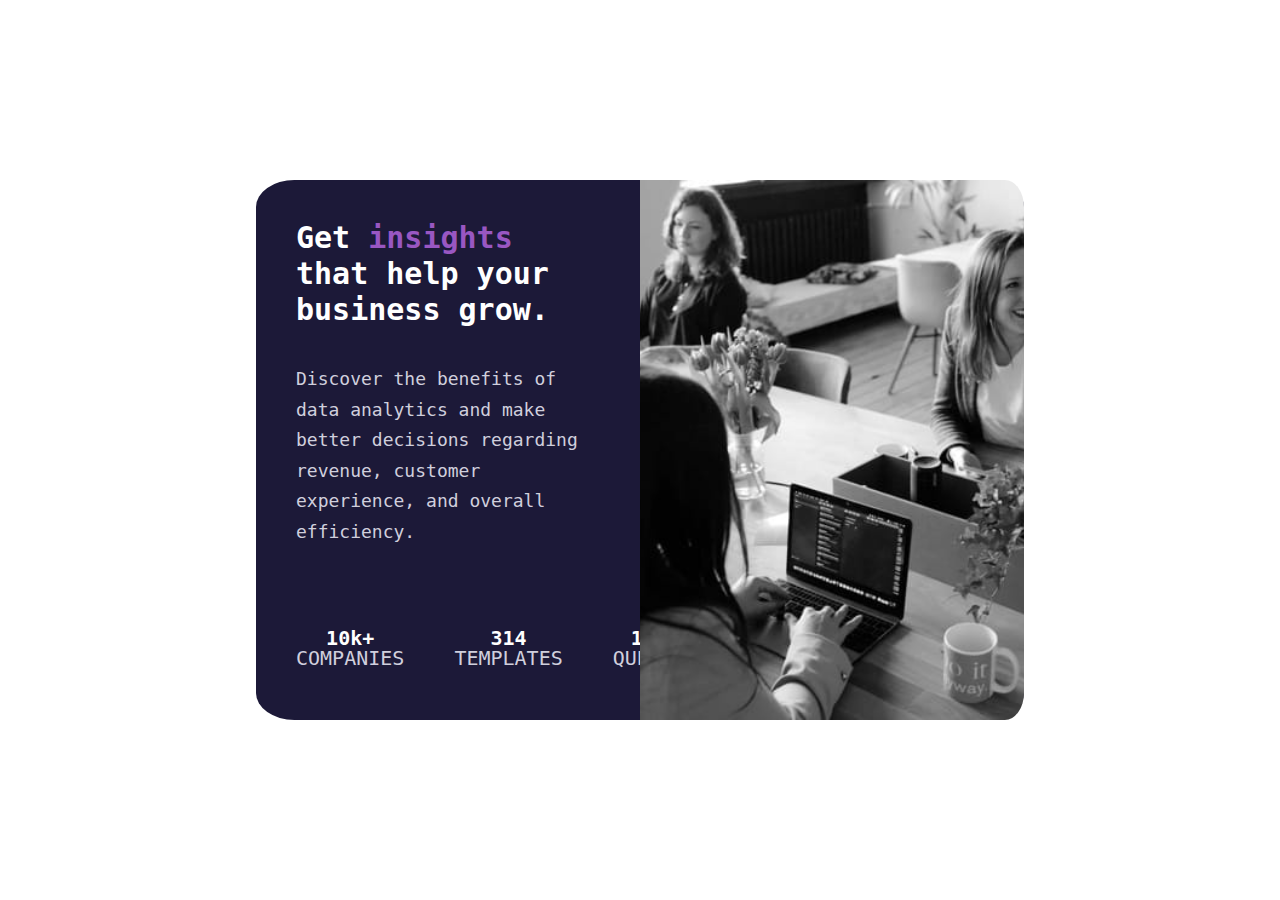
<file: index.html>
<!DOCTYPE html>
<html lang="en">
  <head>
    <meta charset="UTF-8" />
    <meta http-equiv="X-UA-Compatible" content="IE=edge" />
    <meta name="viewport" content="width=device-width, initial-scale=1.0" />
    <title>Document</title>
    <link rel="stylesheet" href="stylesheet.css" />
  </head>
  <body>
    <main>
      <div class="content-left">
        <div id="header">
          <p>
            Get <span style="color: #9957c2">insights</span> that help your
            business grow.
          </p>
        </div>
        <div id="content">
          <p>
            Discover the benefits of data analytics and make better decisions
            regarding revenue, customer experience, and overall efficiency.
          </p>
        </div>
        <div class="footer">
          <div id="ten">
            <p class="number">10k+</p>
            <p>COMPANIES</p>
          </div>
          <div id="three">
            <p class="number">314</p>
            <p>TEMPLATES</p>
          </div>
          <div id="twelve">
            <p class="number">12M+</p>
            <p>QUERIES</p>
          </div>
        </div>
      </div>
      <div class="image-right">
        <img src="image-header-desktop.jpg" />
      </div>
    </main>
  </body>
</html>
</file>
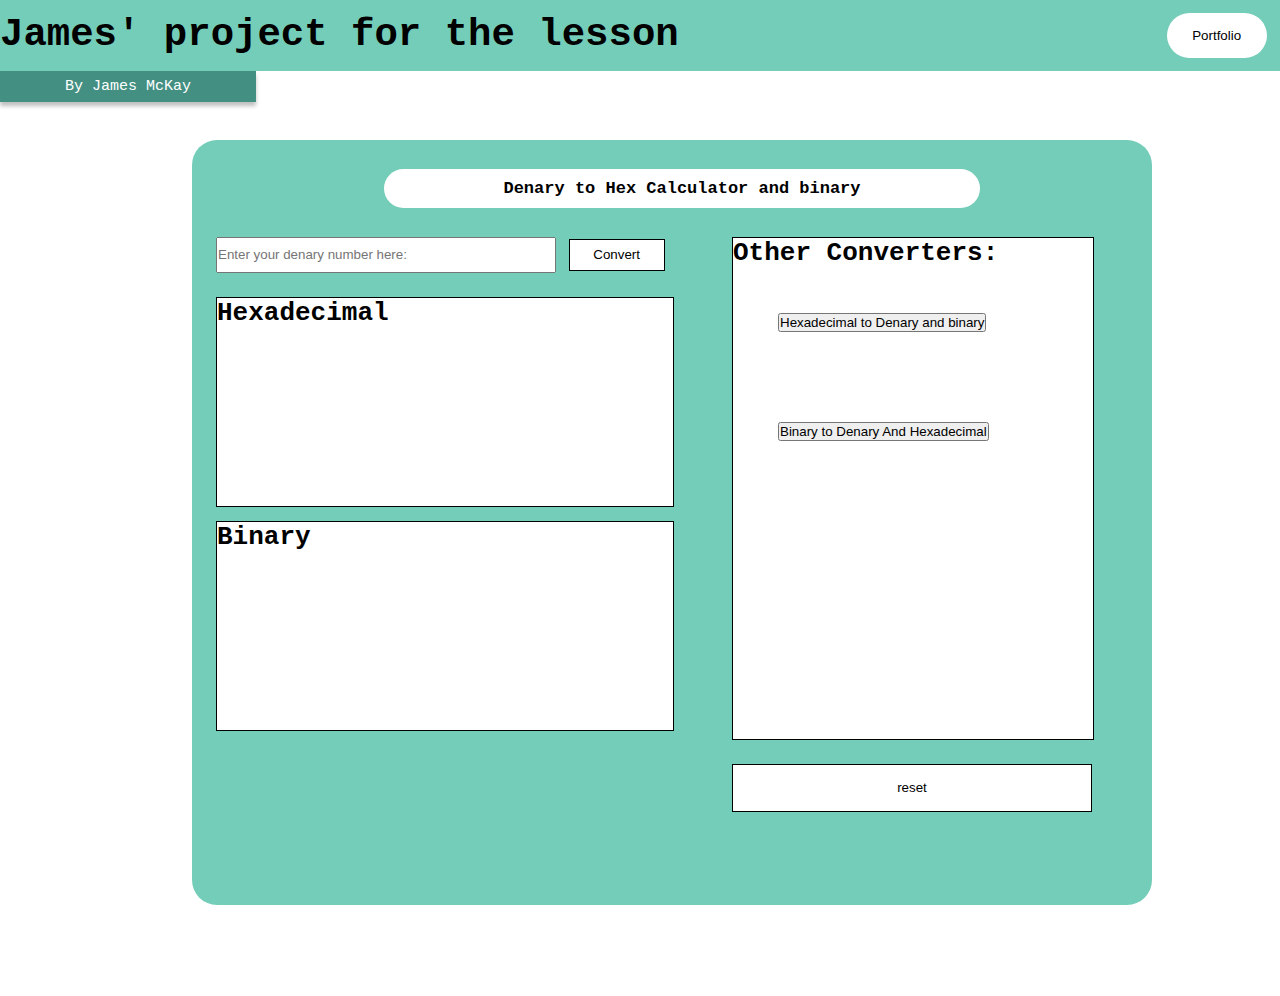
<file: Atheer decimal binary hexadecimal/index.html>
<!DOCTYPE html>
<html lang="en">
<head>
    <meta charset="UTF-8">
    <meta http-equiv="X-UA-Compatible" content="IE=edge">
    <meta name="viewport" content="width=device-width, initial-scale=1.0">
    <title>Decimal Hexadecimal binary</title>
    <link href="styles.css" rel="stylesheet">
</head>
<body>
    <div class="Main-Container">
        <nav>
            <h1>James' project for the lesson</h1>
            <button>Portfolio</button>
        </nav>
        <div class="name">
            By James McKay
        </div>
        <div class="Denary-to-hex-container">
            <h1 id="h1">Denary to Hex Calculator and binary</h1>
                <div class="container1">
                    <div class="left-container">
                        <div class="input">
                            <input  placeholder="Enter your denary number here:" id="input-1" type="text">
                            <button id="calc-button-1">Convert</button>
                        </div>
                        <div id="append-text-1"><h1>Hexadecimal</h1></div>
                        <div id="append-text-2"><h1>Binary</h1></div>
                    </div>
                    <div class="right-container">
                        <div class="other-converters">
                            <h1 class="h1">Other Converters:</h1>
                            <div class="other-converter-1">
                               <button>Hexadecimal to Denary and binary</button>
                            </div>
                            <div class="other-converter-2">
                                <button>Binary to Denary And Hexadecimal</button>
                            </div>
                        </div>
                        <div class="buttons">
                            <button id="reset-button">reset</button>
                        </div>
                    </div>
                </div>
        </div>
    </div>
</body>
<script src="script.js"></script>
</html>
</file>
<file: Atheer decimal binary hexadecimal/styles.css>
* {
    margin: 0%;
    padding: 0%;
}

body {
    width: 100%;
    height: 100;
    font-family: monospace;
}

nav{
    width: 100%;
    padding-top: 1%;
    padding-bottom: 1%;
    background-color:  #74CDB8;
    display: flex;
    justify-content: flex-end;
}

nav h1 {
    text-align: left;
    font-size: 3em;
    margin-right: auto;
}

nav button {
    border-style: none;
    border-radius: 25px;
    width: 100px;
    height: 5vh;
    background-color: #fff;
    cursor: pointer;
    margin-right: 1em;
}

.name {
    background-color: #439083;
    width: 20%;
    padding-top: 7px;
    padding-bottom: 7px;
    color: #fff;
    box-shadow: 0px 4px 4px rgba(0, 0, 0, 0.25);
    font-size: 15px;
    text-align: center;
}

.Denary-to-hex-container {
    background-color: #74CDB8;
    border-radius: 25px;
    width: 75%;
    margin-left: 15%;
    height: 85vh;
    margin-top: 3%;
    margin-bottom: 10vh;
    display: flex;
    flex-direction: column;
}

.Denary-to-hex-container #h1 {
    background-color: #fff;
    border-radius: 25px;
    width: 60%;
    font-size: 17px;
    margin-left: 20%;
    margin-top: 3%;
    margin-bottom: 3%;
    padding: 10px;
    text-align: center;

}

#append-text-1 {
    background-color: #fff;
    width: 95%;
    margin-left: 5%;
    height: 13rem;
    border: black 1px solid;
}

#append-text-2 {
    background-color: #fff;
    width: 95%;
    margin-left: 5%;
    height: 13rem;
    border: black 1px solid;
    margin-top: 3%;
}

.container {
    margin-bottom: 1%;
    width: 100%;
    height: 100%;
    display: flex;
    flex-direction: row;
}

.left-container #input-1 {
    margin-left: 5%;
    width: 70%;
    height: 2rem;
    margin-bottom: 5%;
}

.left-container button {
    background-color: #fff;
    height: 2rem;
    border: 1px solid black;
    width: 20%;
    cursor: pointer;
    margin-left: 1%;
}

.left-container {
    width: 100%;
    height: 100%;
}

.right-container {
    width: 100%;

}

.container1 {
    height: 100%;
    display: flex;
    flex-direction: row;
}

.input {
    width: 100%;
}

.other-converters{
    background-color: #fff;
    border: solid 1px black;
    width: 75%;
    margin-left: 12.5%;
    height: 75%;
}

.other-converter-1{

}

.other-converters button {
    margin: 12.5%;
}

.buttons {
    margin: 12.5%;
    margin-top: 5%;
    width: 100%;

}

.buttons button {
    border-style: none;
    background-color: #fff;
    width: 75%;
    height: 3rem;
    border: 1px black solid;
}
</file>
<file: stylesheet.css>
/* CSS RESET  */
*,
*::before,
*::after {
  margin: 0;
  padding: 0;
  box-sizing: border-box;
}

body {
  font-family: monospace;
  line-height: 1;
  display: flex;
  width: 100vw;
  height: 100vh;
  justify-content: center;
  align-items: center;
}

main {
  display: flex;
  /* border-style: solid; */
  border-radius: 5%;
  /* margin: 200px 200px 200px 200px; */
  background-color: #1c1938;
  width: 60%;
  height: 60%;
}

.content-left {
  flex-direction: row;
  color: white;
  padding: 40px;
  align-content: flex-start;
  width: 50%;
  order: 1;
}

.content-left #header {
  font-weight: 900;
  font-size: 30px;
  align-content: center;
  max-width: 450px;
  line-height: 1.2em;
  
  
}

.content-left #content {
  max-width: 400px;
  line-height: 1.7em;
  font-size: 18px;
  color: #d0cfdd;
  padding-top: 2em;
}
.overlay{
    position: absolute;
    background-color:  #9957c2;
    opacity: 0.4;
    width: 100%;
    height: 100%;
    border-top-right-radius: 5%;
    border-bottom-right-radius: 5%;
    
}

.image-right {
  width: 50%;
  height: 100%;
  position: relative;
  border-radius: 5%;
  order: 2;
  
}
.image-right img {
  width: 100%;
  height: 100%;
  object-fit: cover;
}
img{
    border-top-right-radius: 5%;
    border-bottom-right-radius: 5%;
}
.footer {
  flex-direction: row;
  display: flex;
  margin-top: 4em;
  margin-bottom: 0.25em;
  font-size: x-large;
}

.footer #ten {
  margin-right: 2.5em;
  color: #d0cfdd;
  text-align: center;
}

.footer #three {
  margin-right: 2.5em;
  color: #d0cfdd;
  text-align: center;
}

.footer #twelve {
  margin-right: 2.5em;
  color: #d0cfdd;
  text-align: center;
}

.footer .number {
  margin-bottom: 0em;
  font-size: 20px;
  font-weight: 900;
  color: white;
  margin-top: 0.5;
}

/* Responsiev Part */
@media screen and (max-width: 1200px) and (min-width: 700px) {
  main {
    
  }
  .content-left{
      padding: 30px;
  }
  .footer{
      font-size: 10px;
  }
  .image-right{
      width: fit-content;
  }
  .content-left #header{
    font-size: 20px;
  }
}

@media screen and (max-width: 900px) {
    body{
        margin-top: 3em;
    }
    main {
    
    flex-direction: column;
    align-items: center;
    height: fit-content;
    
  }
  .image-right{
      order: 1;
      width: 100%;
  }
  img{
    border-top-left-radius: 5%;
    border-top-right-radius: 5% ;
    border-bottom-left-radius: 0% ;
    border-bottom-right-radius: 0%;
  }
  .overlay{
    border-top-left-radius: 5%;
    border-top-right-radius: 5% ;
    border-bottom-left-radius: 0% ;
    border-bottom-right-radius: 0%;
  }
  .content-left{
      order: 2;
      width: 100%;
        padding: 31px;
  }
  p{
      text-align: center;
  }
  .footer{
      flex-direction: column;
      margin-top: 1em;
  }
 #ten {
     margin-top: 1em;
     text-align: center;
 }
 #three{
    margin-top: 1em;
 }
 #twelve{
     margin-top: 1em;

 }
 #content{
    margin-top: 1em;
 }
}

@media screen and (max-width: 700px) {
    main{
    
    }
}
</file>
